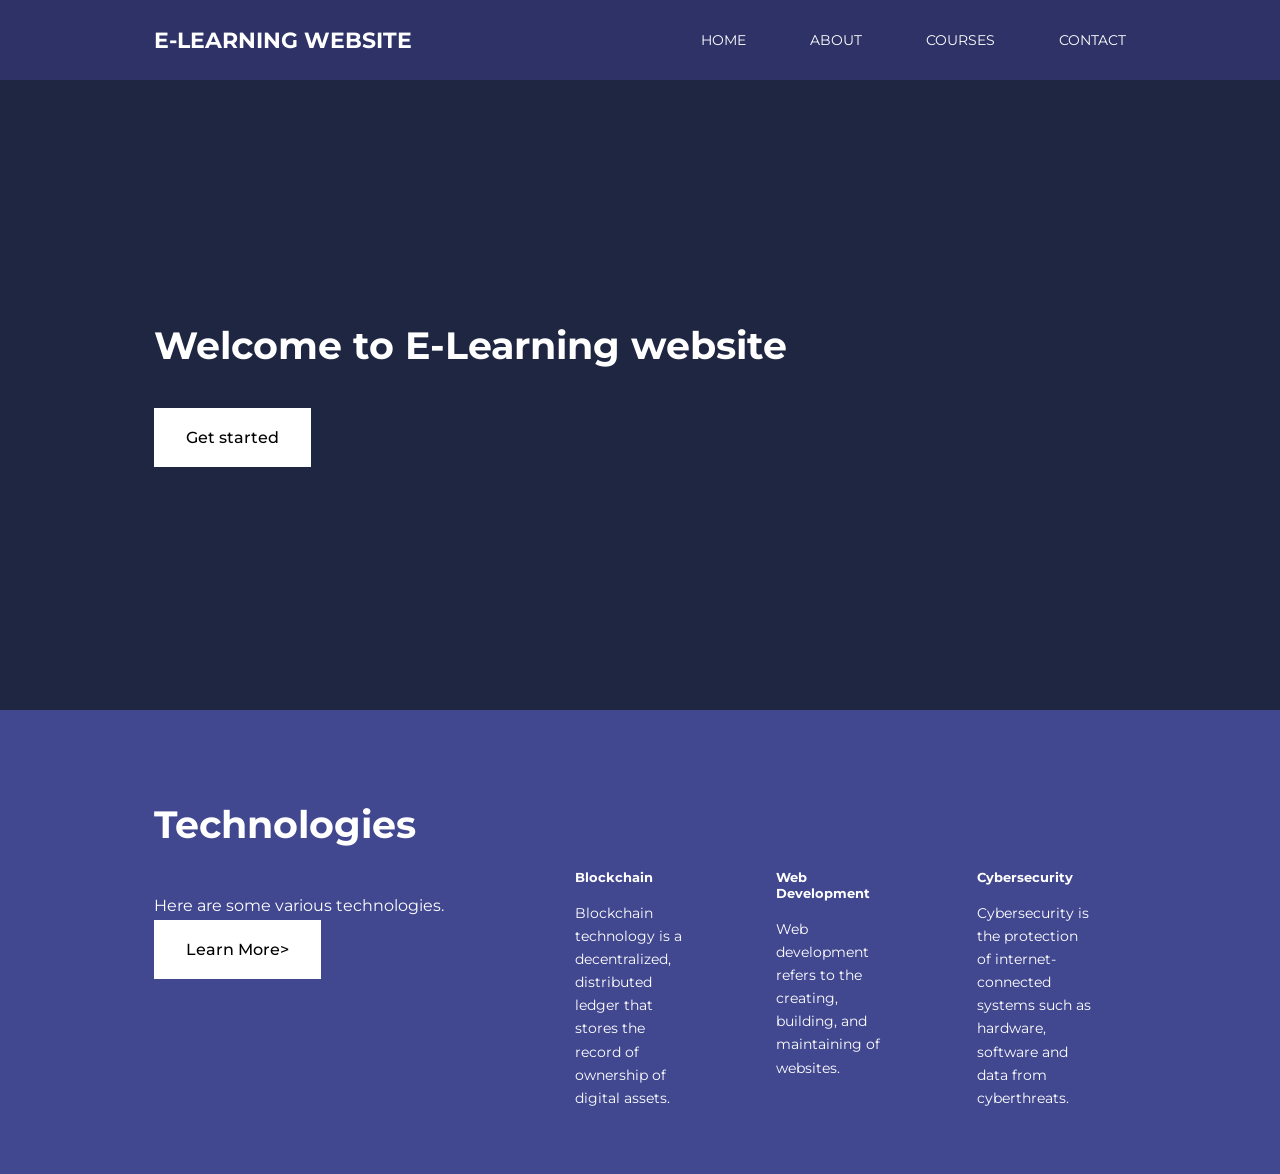
<file: index.html>
<!DOCTYPE html>
<html lang="en">
<head>
    <meta charset="UTF-8">
    <meta name="viewport" content="width=device-width, initial-scale=1.0">
    <title>Responsive E-Learning Website</title>
    <link rel="stylesheet" href="./css/style.css">
    <!-- GOOGLE FONT MONTSERRAT-->
    <link rel="preconnect" href="https://fonts.googleapis.com">
<link rel="preconnect" href="https://fonts.gstatic.com" crossorigin>
<link href="https://fonts.googleapis.com/css2?family=Montserrat:wght@300;400;500;600;700;900&display=swap" rel="stylesheet">
</head>
<body>
    <nav>
        <div class="container nav__container">
            <a href="index.html"><h4>E-LEARNING WEBSITE</h4></a>
            <ul class="nav__menu">
                <li><a href="index.html">HOME</a></li>
                <li><a href="about.html">ABOUT</a></li>
                <li><a href="courses.html">COURSES</a></li>
                <li><a href="contact.html">CONTACT</a></li>
            </ul>
        </div>
    </nav>
    <!-- End of Nav Bar-->
    <header>
        <div class="container header__container">
            <div class="header__left">
<h1>Welcome to E-Learning website</h1>
<p>
    
</p>
<a href="courses.html" class="btn btn-primary">Get started</a>
            </div>
            <div class="header__right">
            
        </div>
    </div>
    </header>
    <!---end of header-->

    <section class="categories">
         <div class="container categories__container">
            <div class="categories__left">
             
                <h1>Technologies</h1>
                <p>
                    Here are some various
                    technologies.
                </p>
                <a href="#" class="btn">Learn More></a>
            </div>
            <div class="categories__right">
                <article class="category">
                     
                    <h5>Blockchain</h5>
                    <p>Blockchain technology is a decentralized, distributed ledger that stores the record of ownership of digital assets.</p>
                </article>

                <article class="category">
                     
                    <h5>Web Development</h5>
                    <p>Web development refers to the creating, building, and maintaining of websites. </p>
                </article>

                <article class="category">
                     
                    <h5>Cybersecurity</h5>
                    <p>Cybersecurity is the protection of internet-connected systems such as hardware, software and data from cyberthreats. </p>
                </article>

                 
         </div>
    </section>
    <!----====end of categories===-->


    
    <script src="./main.js"></script>
</body>
</html>
</file>
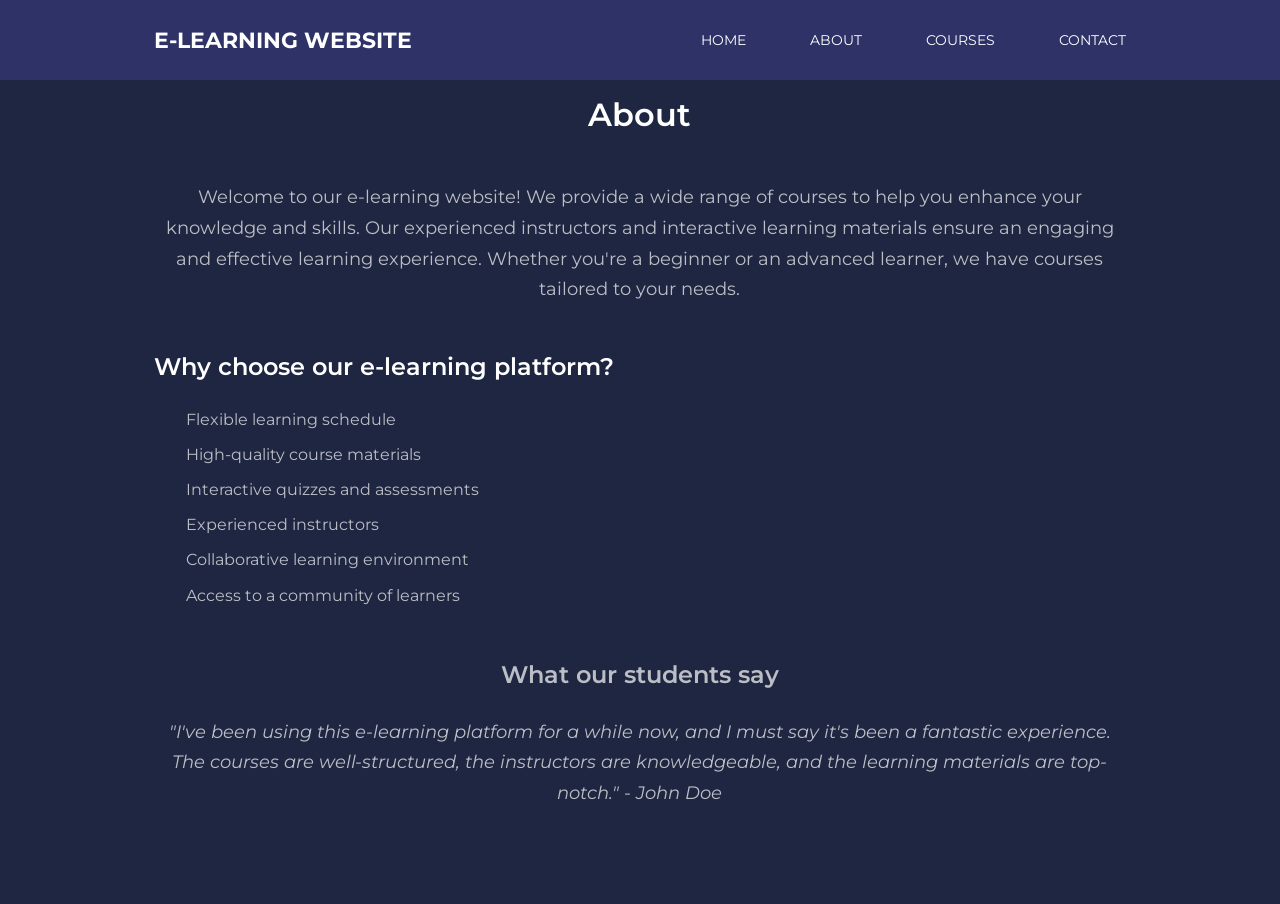
<file: about.html>
<!DOCTYPE html>
<html lang="en">
<head>
    <meta charset="UTF-8">
    <meta name="viewport" content="width=device-width, initial-scale=1.0">
    <title>Responsive E-Learning Website</title>
    <link rel="stylesheet" href="./css/style.css">
    <!-- GOOGLE FONT MONTSERRAT-->
    <link rel="preconnect" href="https://fonts.googleapis.com">
    <link rel="preconnect" href="https://fonts.gstatic.com" crossorigin>
    <link href="https://fonts.googleapis.com/css2?family=Montserrat:wght@300;400;500;600;700;900&display=swap" rel="stylesheet">
</head>
<body>
    <nav>
        <div class="container nav__container">
            <a href="index.html"><h4>E-LEARNING WEBSITE</h4></a>
            <ul class="nav__menu">
                <li><a href="index.html">HOME</a></li>
                <li><a href="about.html">ABOUT</a></li>
                <li><a href="courses.html">COURSES</a></li>
                <li><a href="contact.html">CONTACT</a></li>
            </ul>
        </div>
    </nav>

    <section class="about">
        <div class="container">
            <h2>About</h2>
            <p>Welcome to our e-learning website! We provide a wide range of courses to help you enhance your knowledge and skills. Our experienced instructors and interactive learning materials ensure an engaging and effective learning experience. Whether you're a beginner or an advanced learner, we have courses tailored to your needs. </p>
            
            <div class="features">
                <h3>Why choose our e-learning platform?</h3>
                <ul>
                    <li>Flexible learning schedule</li>
                    <li>High-quality course materials</li>
                    <li>Interactive quizzes and assessments</li>
                    <li>Experienced instructors</li>
                    <li>Collaborative learning environment</li>
                    <li>Access to a community of learners</li>
                </ul>
            </div>

            <div class="testimonial">
                <h3>What our students say</h3>
                <blockquote>
                    "I've been using this e-learning platform for a while now, and I must say it's been a fantastic experience. The courses are well-structured, the instructors are knowledgeable, and the learning materials are top-notch." - John Doe
                </blockquote>
            </div>
        </div>
    </section>

</body>
</html>
</file>
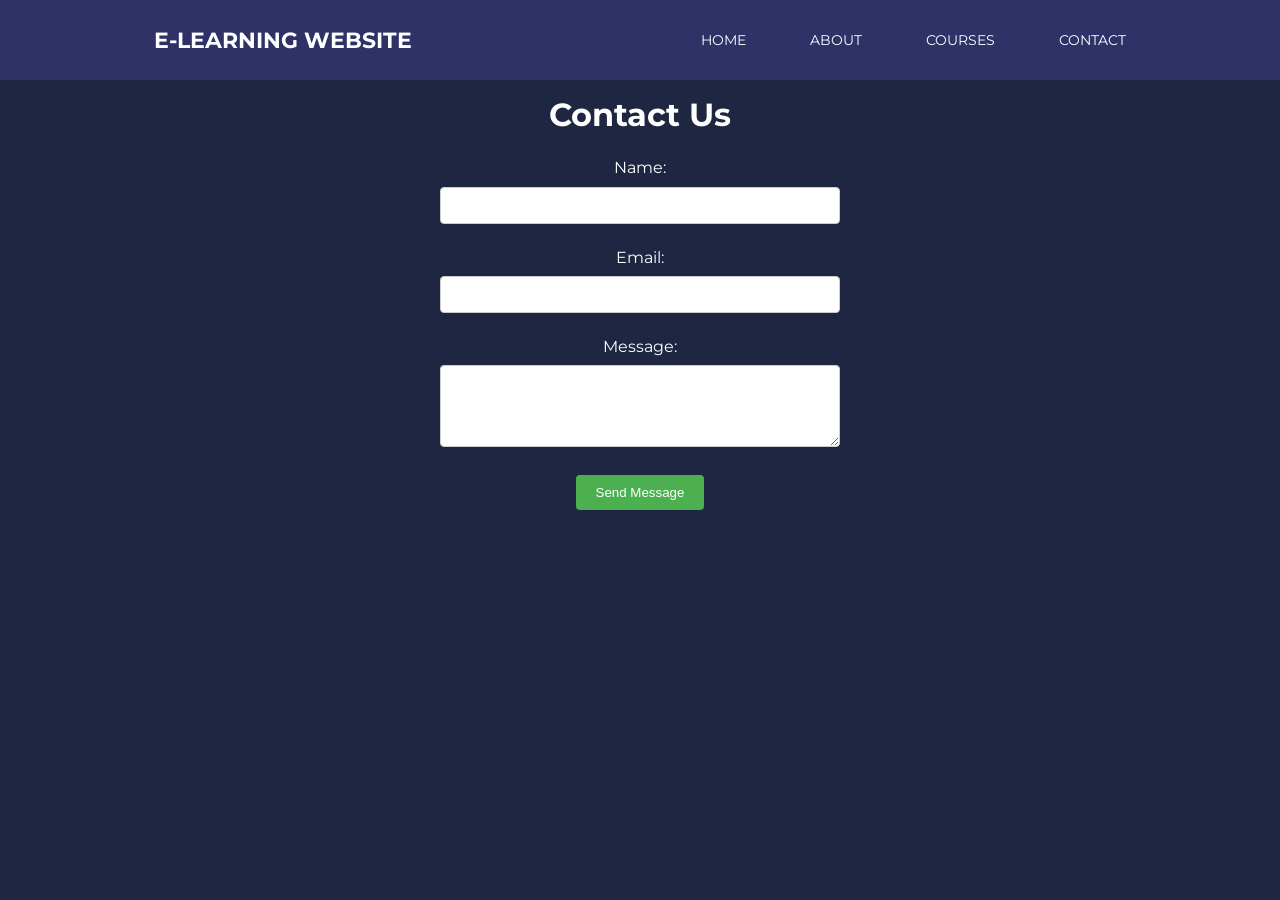
<file: contact.html>
<!DOCTYPE html>
<html lang="en">
<head>
    <meta charset="UTF-8">
    <meta name="viewport" content="width=device-width, initial-scale=1.0">
    <title>Responsive E-Learning Website</title>
    <link rel="stylesheet" href="./css/style.css">
    <!-- GOOGLE FONT MONTSERRAT-->
    <link rel="preconnect" href="https://fonts.googleapis.com">
    <link rel="preconnect" href="https://fonts.gstatic.com" crossorigin>
    <link href="https://fonts.googleapis.com/css2?family=Montserrat:wght@300;400;500;600;700;900&display=swap" rel="stylesheet">
</head>
<body>
    <nav>
        <div class="container nav__container">
            <a href="index.html"><h4>E-LEARNING WEBSITE</h4></a>
            <ul class="nav__menu">
                <li><a href="index.html">HOME</a></li>
                <li><a href="about.html">ABOUT</a></li>
                <li><a href="courses.html">COURSES</a></li>
                <li><a href="contact.html">CONTACT</a></li>
            </ul>
        </div>
    </nav>
    <!--=end of nav bar-->
    <section class="contact">
        <div class="container contact__container">
            <h2>Contact Us</h2>
            <form action="connect.php" method="POST">
                <div class="form-group">
                    <label for="name">Name:</label>
                    <input type="text" id="name" name="name" required>
                </div>
                <div class="form-group">
                    <label for="email">Email:</label>
                    <input type="text" id="email" name="email" required>
                </div>
                <div class="form-group">
                    <label for="message">Message:</label>
                    <textarea id="message" name="message" rows="4" required></textarea>
                </div>
                <button type="submit">Send Message</button>
            </form>
        </div>
    </section>
</body>
</html>
</file>
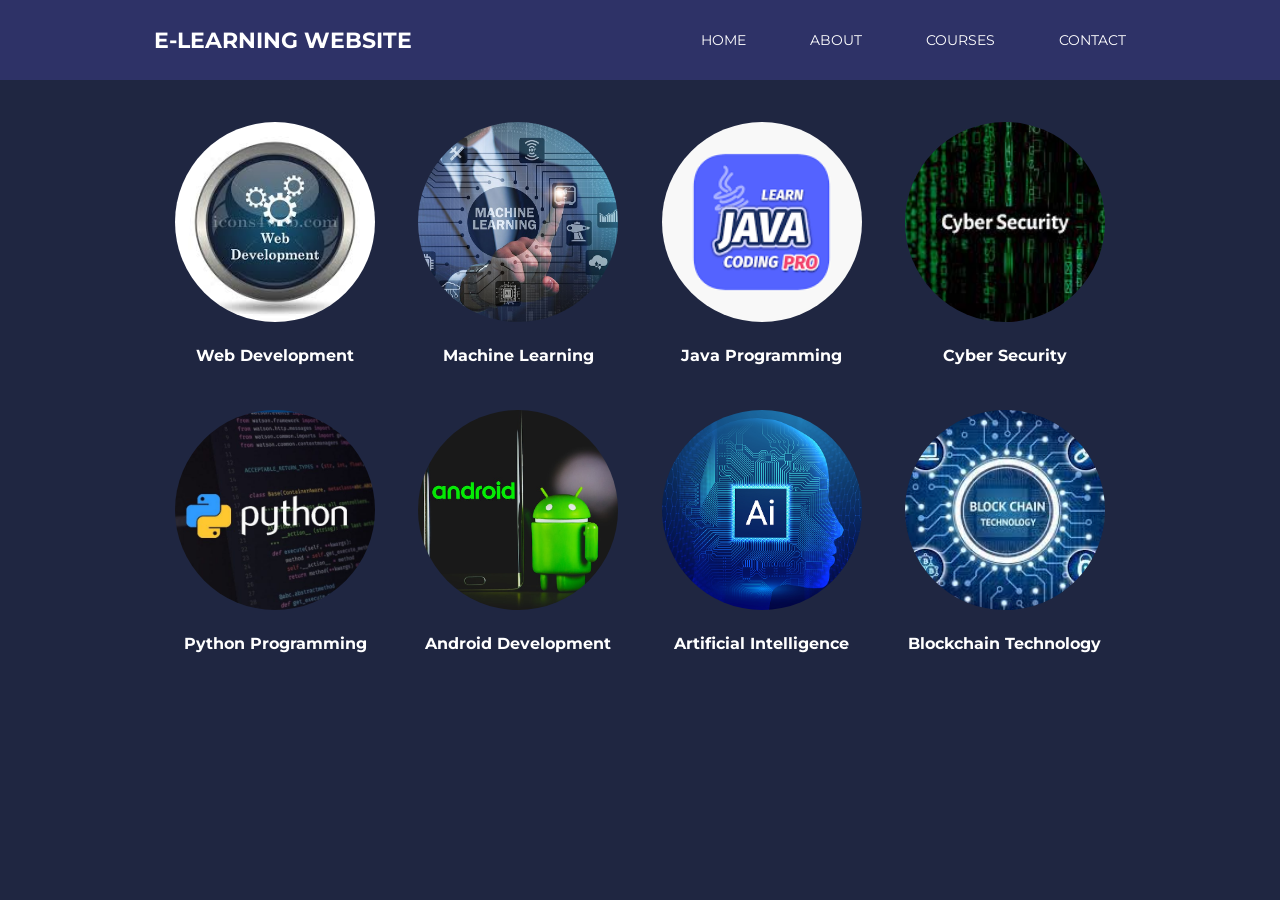
<file: courses.html>
<!DOCTYPE html>
<html lang="en">
<head>
    <meta charset="UTF-8">
    <meta name="viewport" content="width=device-width, initial-scale=1.0">
    <title>Responsive E-Learning Website</title>
    <link rel="stylesheet" href="./css/style.css">
    <!-- GOOGLE FONT MONTSERRAT-->
    <link rel="preconnect" href="https://fonts.googleapis.com">
<link rel="preconnect" href="https://fonts.gstatic.com" crossorigin>
<link href="https://fonts.googleapis.com/css2?family=Montserrat:wght@300;400;500;600;700;900&display=swap" rel="stylesheet">
</head>
<body>
    <nav>
        <div class="container nav__container">
            <a href="index.html"><h4>E-LEARNING WEBSITE</h4></a>
            <ul class="nav__menu">
                <li><a href="index.html">HOME</a></li>
                <li><a href="about.html">ABOUT</a></li>
                <li><a href="courses.html">COURSES</a></li>
                <li><a href="contact.html">CONTACT</a></li>
            </ul>
        </div>
    </nav>


    <!--the courses page-->
    <section class="courses">
        <div class="container">
            <h2>Available Courses</h2>
            <ul class="course-list">
                <li>
                    <a href="https://www.w3schools.com/whatis/" target="_blank">
                        <img src="./images/web.jpg" alt="Web Development">
                        <span>Web Development</span>
                    </a>
                </li>
                <li>
                    <a href="https://www.geeksforgeeks.org/machine-learning/" target="_blank">
                        <img src="./images/machine.jpg" alt="Machine Learning">
                        <span>Machine Learning</span>
                    </a>
                </li>
                <li>
                    <a href="https://www.w3schools.com/java/java_intro.asp" target="_blank">
                        <img src="./images/java3.png" alt="Java Programming">
                        <span>Java Programming</span>
                    </a>
                </li>
                <li>
                    <a href="https://www.javatpoint.com/what-is-cyber-security" target="_blank">
                        <img src="./images/cyber.jpg" alt="Cyber Security">
                        <span>Cyber Security</span>
                    </a>
                </li>
                <li>
                    <a href="https://www.google.com/search?q=python+programming" target="_blank">
                        <img src="./images/python.jpg" alt="Python Programming">
                        <span>Python Programming</span>
                    </a>
                </li>
                <li>
                    <a href="https://www.google.com/search?q=android+development" target="_blank">
                        <img src="./images/andriod.jpg" alt="Android Development">
                        <span>Android Development</span>
                    </a>
                </li>
                <li>
                    <a href="https://www.google.com/search?q=artificial+intelligence" target="_blank">
                        <img src="./images/ai.jpg" alt="Artificial Intelligence">
                        <span>Artificial Intelligence</span>
                    </a>
                </li>
                <li>
                    <a href="https://www.google.com/search?q=blockchain+technology" target="_blank">
                        <img src="./images/bk.jpg" alt="Blockchain Technology">
                        <span>Blockchain Technology</span>
                    </a>
                </li>
            </ul>
            
        </div>
    </section>
</file>
<file: css/style.css>
*{
    margin:0;
    padding:0;
    border:0;
    outline:0;
    text-decoration: none;
    list-style: none;
    box-sizing:border-box;

}
:root{
    --color-primary:#6c63ff;
    --color-success:#00bf8e;
    --color-warning:#f7c94b;
    --color-danger-variant:rgba(246,88,66,0.4);
    --color-white:#fff;
    --color-light:rgba(255,255,255,0.7);
    --color-black:#000;
    --color-bg:#1f2641;
    --color-bg1:#2e3267;
    --color-bg2:#424890;

    --container-width-lg:76%;
    --container-width-md:90%;
    --container-width-sm:94%;

    --tranisition: all 400ms ease;


}
body{
    font-family: 'Montserrat', sans-serif;
    line-height: 1.7;
    color:var(--color-white);
    background: var(--color-bg);
}
.container{
    width:var(--container-width-lg);
    margin:0 auto;
}
section{
    padding:6rem 0;
}
section h2{
    text-align: center;
    margin-bottom: 4rem;
}
h1,h2,h3,h4,h5{
    line-height: 1.2;
}
h1{
    font-size: 2.4rem;
}
h2{
    font-size: 2rem;
}
h3{
    font-size: 4.6rem;
}
h4{
    font-size: 1.4rem;
}
a{
    color: var(--color-white);
}
img{
    width:100;
    display: block;
    object-fit: cover;

    
}
.btn{
    display: inline-block;
    background: var(--color-white);
    color: var(--color-black);
    padding: 1rem 2rem;
    border: 1px soild transparent;
    font-weight: 500;
}
/* nav bar*/
nav {
    background:#2e3267;
    width: 100vw;
    height:5rem;
    position: fixed;
    top:0;
    z-index: 11;
}
/*change navbar styles on scroll using javascript*/
.window-scroll{
    background: var(--color-primary);
    box-shadow: 0 1rem 2rem rgba(0,0,0,0.3);
}
.nav__container {
    height:100%;
    display:flex;
    justify-content: space-between;
    align-items:center;

}
nav button{
    display: none;
}
.nav__menu{
    display: flex;
    align-items: center;
    gap:4rem;
}
.nav__menu a{
    font-size: 0.9rem;
    transition: var(--tranisition);
}
.nav__menu a:hover{
    color: var(--color-bg2);
}
/*----Header---*/
header{
    position: relative;
    top:5rem;
    overflow: hidden;
    height: 70vh;
    margin-bottom: 5rem;
}
.header__container{
    display: grid;
    grid-template-columns: 2fr 0fr;
    align-items: center;
    gap:6rem;
    height: 100%;

}
.header__left p{
    margin: 1rem 0 2.4rem;
}
/*====categories===*/
.categories {
    background: var(--color-bg2);
    height: 29rem;
}
.categories h1{
    line-height: 1;
    margin-bottom: 3rem;
}
.categories__container{
    display: grid;
    grid-template-columns: 40% 60%;
    /*gap: 4rem;*/
}
.categories__left p{
    margin: 1 rem 0 3 rem;
}
.categories__right{
    display:grid;
    grid-template-columns: repeat(3,1fr);
    gap: 1.2rem;
}
.category{
    background: var(--color-bg2);
    padding: 2rem;
    border-radius: 2rem;
    transition: var(--tranisition);
}
.category:hover{
    box-shadow: 0 3rem 3rem rgba(0, 0, 0, 0.575);
}
.category:nth-child(2).category__icon{
    background: var(--color-danger-variant);
}
.category__icon{
    background: var(--color-primary);
    padding: 0.7rem;
    border-radius: 0.9rem;
}
.category h5{
    margin: 2rem 0 1rem;
}
.category p{
    font-size: 0.85rem;
}

/**about page css **/
 
/* style.css */

.about {
    padding: 6rem 0;
    text-align: center;
  }
  
  .about h2 {
    margin-bottom: 3rem;
    font-size: 32px;
    font-weight: 600;
    color: var(--color-white);
  }
  
  .about p {
    font-size: 18px;
    margin-bottom: 3rem;
    color: var(--color-light);
    line-height: 1.7;
  }
  
  .about .features {
    margin-bottom: 3rem;
    text-align: left;
  }
  
  .about .features h3 {
    font-size: 24px;
    font-weight: 600;
    color: var(--color-white);
    margin-bottom: 1.5rem;
  }
  
  .about .features ul {
    list-style-type: disc;
    margin-left: 2rem;
    color: var(--color-light);
    line-height: 1.7;
  }
  
  .about .features li {
    font-size: 16px;
    margin-bottom: 0.5rem;
  }
  
  .about .testimonial {
    color: var(--color-light);
  }
  
  .about .testimonial h3 {
    font-size: 24px;
    font-weight: 600;
    margin-bottom: 1.5rem;
    line-height: 1.5;
  }
  
  .about .testimonial blockquote {
    font-size: 18px;
    font-style: italic;
    margin-bottom: 0;
    color: var(--color-light);
  }
/** the contact form **/
.contact__container {
    display: flex;
    flex-direction: column;
    align-items: center;
    justify-content: center;
    text-align: center;
  }
  
  .contact__container h2 {
    margin-bottom: 20px;
  }
  
  .contact__container img {
    max-width: 100%;
    margin-bottom: 20px;
  }
  
  .contact__container form {
    max-width: 400px;
    width: 100%;
  }
  
  .contact__container .form-group {
    margin-bottom: 20px;
  }
  
  .contact__container label {
    display: block;
    margin-bottom: 5px;
  }
  
  .contact__container input,
  .contact__container textarea {
    width: 100%;
    padding: 10px;
    border: 1px solid #ccc;
    border-radius: 4px;
  }
  
  .contact__container button[type="submit"] {
    background-color: #4CAF50;
    color: #fff;
    padding: 10px 20px;
    border: none;
    border-radius: 4px;
    cursor: pointer;
  }

  
  /**the css code for courses **/
  .courses {
    text-align: center;
    padding: 20px 0;
  }
  
  .course-list {
    list-style: none;
    padding: 0;
    display: flex;
    flex-wrap: wrap;
    justify-content: center;
    align-items: flex-start;
    gap: 40px;
    margin-top: 20px;
  }
  
  .course-list li {
    flex-basis: calc(25% - 40px);
  }
  
  .course-list a {
    text-decoration: none;
    display: flex;
    flex-direction: column;
    align-items: center;
  }
  
  .course-list img {
    width: 200px;
    height: 200px;
    object-fit: cover;
    border-radius: 50%;
    margin-bottom: 10px;
  }
  
  .course-list span {
    font-weight: bold;
    margin-top: 10px;
  }
</file>
